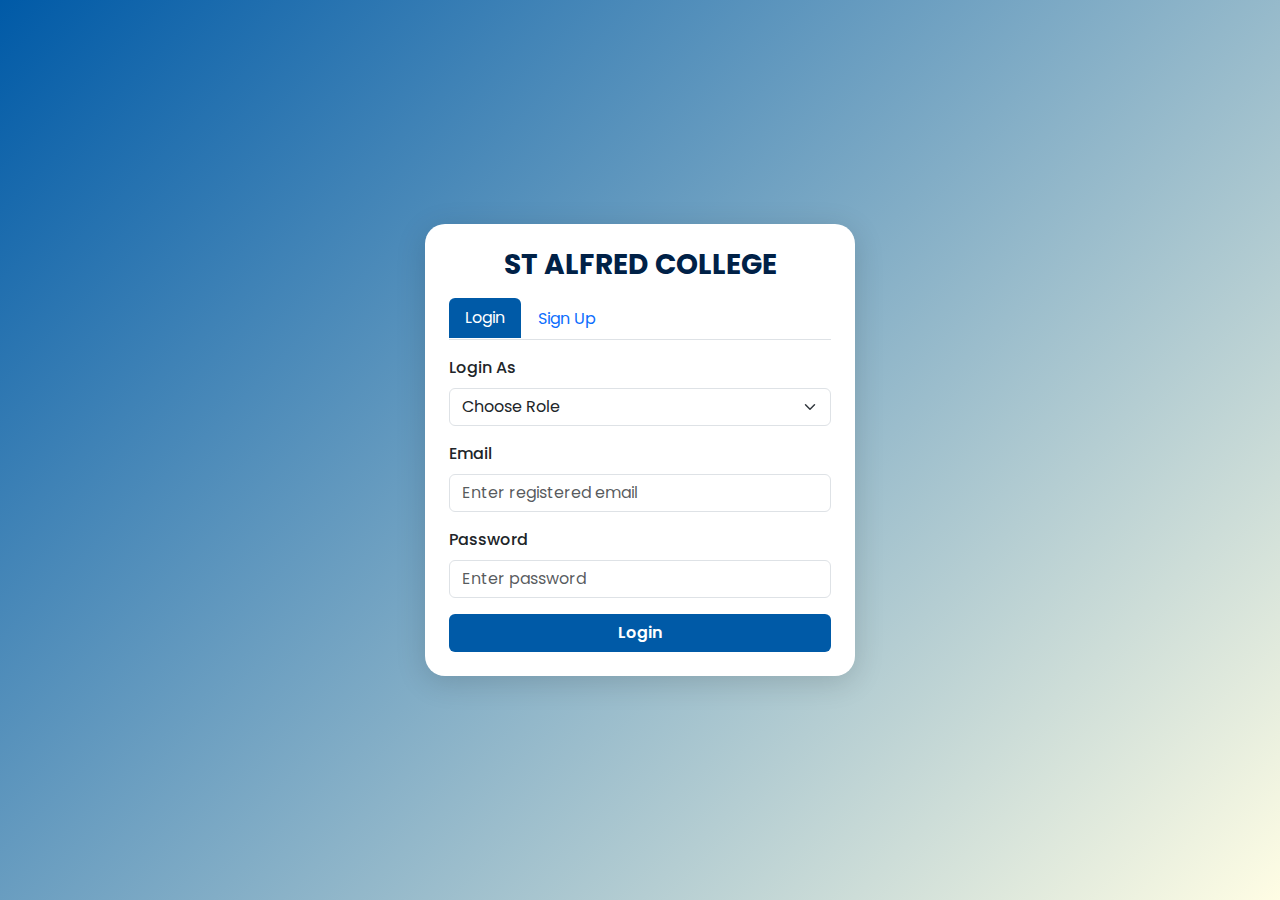
<file: index.html>
<!DOCTYPE html>
<html lang="en">
<head>
  <meta charset="UTF-8" />
  <meta name="viewport" content="width=device-width, initial-scale=1.0" />
  <title>Login / Sign Up - ST ALFRED COLLEGE</title>

  <!-- Bootstrap CSS -->
  <link href="https://cdn.jsdelivr.net/npm/bootstrap@5.3.3/dist/css/bootstrap.min.css" rel="stylesheet" />
  <link href="https://fonts.googleapis.com/css2?family=Poppins:wght@400;600&display=swap" rel="stylesheet" />

  <style>
    body {
      background: linear-gradient(135deg, #005aa7, #fffde4);
      min-height: 100vh;
      display: flex;
      align-items: center;
      justify-content: center;
      font-family: 'Poppins', sans-serif;
      padding: 20px;
    }

    .card {
      border-radius: 20px;
      box-shadow: 0 6px 30px rgba(0, 0, 0, 0.15);
      max-width: 430px;
      width: 100%;
      border: none;
    }

    .card h3 {
      font-weight: 700;
      color: #002147;
    }

    .nav-tabs .nav-link.active {
      background-color: #005aa7;
      color: white;
      border: none;
    }

    .btn-custom {
      background-color: #005aa7;
      color: white;
      font-weight: 600;
      transition: 0.3s;
    }

    .btn-custom:hover {
      background-color: #004080;
      color: #fff;
      transform: scale(1.02);
    }

    .form-label {
      font-weight: 500;
    }
  </style>
</head>

<body>
  <div class="card p-4">
    <h3 class="text-center mb-3">ST ALFRED COLLEGE</h3>

    <!-- Tabs for Login / Signup -->
    <ul class="nav nav-tabs mb-3" id="authTabs" role="tablist">
      <li class="nav-item" role="presentation">
        <button class="nav-link active" id="login-tab" data-bs-toggle="tab" data-bs-target="#login" type="button" role="tab">
          Login
        </button>
      </li>
      <li class="nav-item" role="presentation">
        <button class="nav-link" id="signup-tab" data-bs-toggle="tab" data-bs-target="#signup" type="button" role="tab">
          Sign Up
        </button>
      </li>
    </ul>

    <div class="tab-content">
      <!-- LOGIN -->
      <div class="tab-pane fade show active" id="login" role="tabpanel">
        <form id="loginForm">
          <div class="mb-3">
            <label for="loginRole" class="form-label">Login As</label>
            <select class="form-select" id="loginRole" required>
              <option value="" selected disabled>Choose Role</option>
              <option value="student">Student</option>
              <option value="faculty">Faculty</option>
            </select>
          </div>

          <div class="mb-3">
            <label for="loginUsername" class="form-label">Email</label>
            <input type="email" class="form-control" id="loginUsername" placeholder="Enter registered email" required />
          </div>

          <div class="mb-3">
            <label for="loginPassword" class="form-label">Password</label>
            <input type="password" class="form-control" id="loginPassword" placeholder="Enter password" required />
          </div>

          <button type="submit" class="btn btn-custom w-100">Login</button>
        </form>
      </div>

      <!-- SIGNUP -->
      <div class="tab-pane fade" id="signup" role="tabpanel">
        <form id="signupForm">
          <div class="mb-3">
            <label for="signupRole" class="form-label">Sign Up As</label>
            <select class="form-select" id="signupRole" required>
              <option value="" selected disabled>Choose Role</option>
              <option value="student">Student</option>
              <option value="faculty">Faculty</option>
            </select>
          </div>

          <div class="mb-3">
            <label for="signupName" class="form-label">Full Name</label>
            <input type="text" class="form-control" id="signupName" placeholder="Enter full name" required />
          </div>

          <div class="mb-3">
            <label for="signupEmail" class="form-label">Email</label>
            <input type="email" class="form-control" id="signupEmail" placeholder="Enter email" required />
          </div>

          <div class="mb-3">
            <label for="signupPassword" class="form-label">Password</label>
            <input type="password" class="form-control" id="signupPassword" placeholder="Create password" required />
          </div>

          <button type="submit" class="btn btn-custom w-100">Sign Up</button>
        </form>
      </div>
    </div>
  </div>

  <!-- Bootstrap JS -->
  <script src="https://cdn.jsdelivr.net/npm/bootstrap@5.3.3/dist/js/bootstrap.bundle.min.js"></script>

  <script>
    // SIGNUP
    document.getElementById("signupForm").addEventListener("submit", function (e) {
      e.preventDefault();

      const role = document.getElementById("signupRole").value;
      const name = document.getElementById("signupName").value.trim();
      const email = document.getElementById("signupEmail").value.trim().toLowerCase();
      const password = document.getElementById("signupPassword").value;

      const users = JSON.parse(localStorage.getItem("users")) || [];

      // Check if email already exists
      if (users.some(u => u.email === email)) {
        alert("An account with this email already exists!");
        return;
      }

      // Save new user
      users.push({ role, name, email, password });
      localStorage.setItem("users", JSON.stringify(users));

      alert(`✅ Account created successfully for ${role.toUpperCase()} ${name}!`);

      // Switch back to login tab
      const loginTab = new bootstrap.Tab(document.querySelector('#login-tab'));
      loginTab.show();

      document.getElementById("signupForm").reset();
    });

    // LOGIN
    document.getElementById("loginForm").addEventListener("submit", function (e) {
      e.preventDefault();

      const role = document.getElementById("loginRole").value;
      const email = document.getElementById("loginUsername").value.trim().toLowerCase();
      const password = document.getElementById("loginPassword").value;

      const users = JSON.parse(localStorage.getItem("users")) || [];
      const foundUser = users.find(u => u.email === email && u.password === password && u.role === role);

      if (foundUser) {
        localStorage.setItem("loggedIn", "true");
        localStorage.setItem("userRole", role);
        localStorage.setItem("username", foundUser.name);

        alert(`Welcome back, ${foundUser.name}! Redirecting...`);

        if (role === "student") {
          window.location.href = "home.html";
        } else if (role === "faculty") {
          window.location.href = "faculty_dashboard.html";
        }
      } else {
        alert("❌ Invalid email, password, or role!");
      }
    });
  </script>
</body>
</html>
</file>
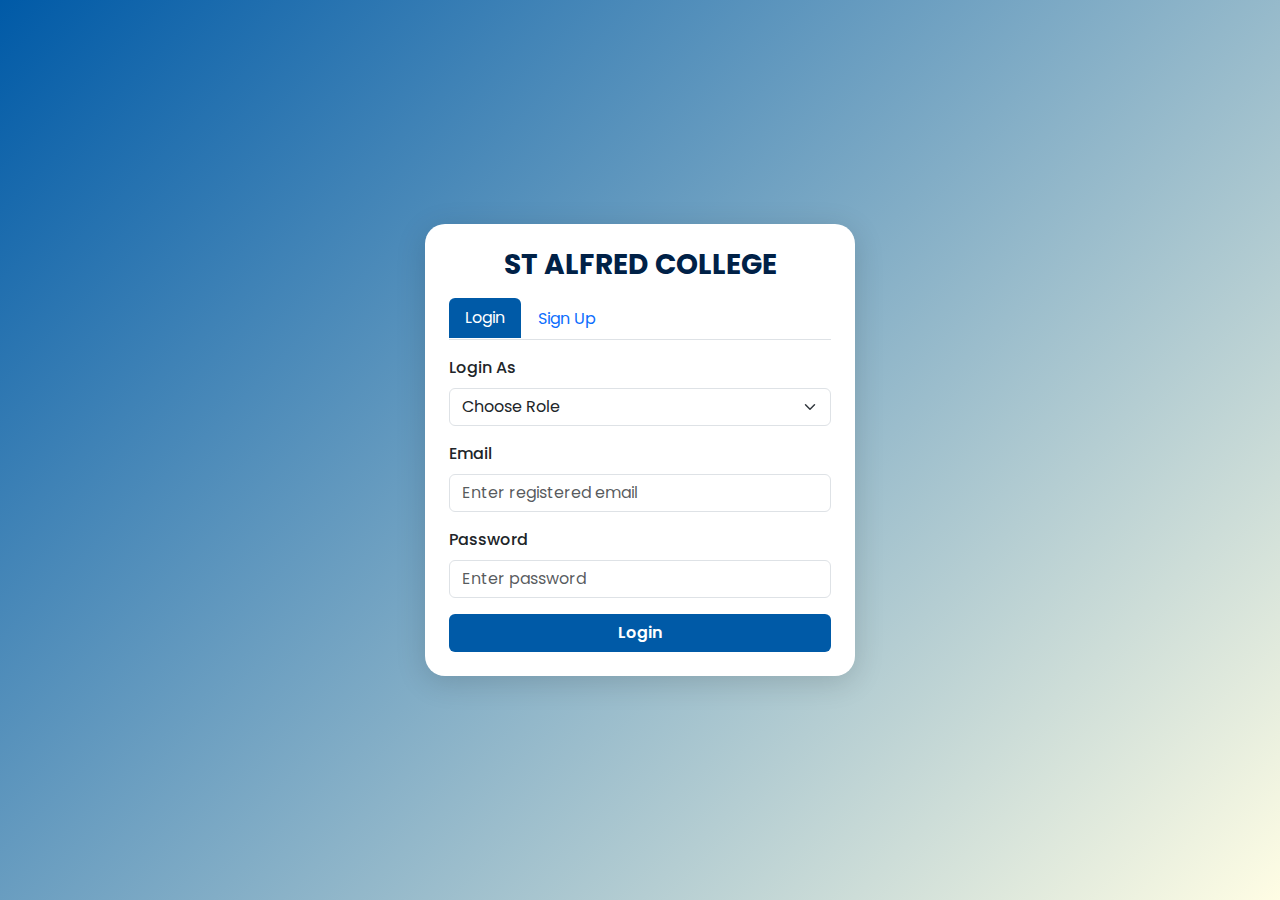
<file: about.html>
<!DOCTYPE html>
<html lang="en">
<head>
  <meta charset="UTF-8" />
  <meta name="viewport" content="width=device-width, initial-scale=1.0">
  <title>About - ST ALFRED COLLEGE OF APPLIED SCIENCES</title>

  <!-- Bootstrap CSS -->
  <link href="https://cdn.jsdelivr.net/npm/bootstrap@5.3.3/dist/css/bootstrap.min.css" rel="stylesheet">
  <!-- Animate.css -->
  <link rel="stylesheet" href="https://cdnjs.cloudflare.com/ajax/libs/animate.css/4.1.1/animate.min.css"/>

  <style>
    body {
      font-family: "Poppins", sans-serif;
      background-color: #f8f9fa;
    }

    .navbar {
      background-color: #002147;
    }

    .navbar-brand, .nav-link {
      color: #fff !important;
    }

    .hero {
      background: linear-gradient(rgba(0,0,0,0.5), rgba(0,0,0,0.5)),
                  url('https://images.unsplash.com/photo-1503676260728-1c00da094a0b?auto=format&fit=crop&w=1350&q=80') center/cover no-repeat;
      color: white;
      text-align: center;
      padding: 120px 20px;
    }

    .hero h1 {
      font-size: 2.5rem;
      font-weight: 700;
    }

    .about-section {
      padding: 60px 0;
    }

    .about-section h2 {
      color: #002147;
      font-weight: 700;
      margin-bottom: 20px;
    }

    .about-section p {
      font-size: 1.1rem;
      color: #555;
      line-height: 1.8;
    }

    .about-image {
      border-radius: 15px;
      overflow: hidden;
      box-shadow: 0 4px 8px rgba(0,0,0,0.2);
      transition: transform 0.3s ease;
    }

    .about-image:hover {
      transform: scale(1.05);
    }

    footer {
      background-color: #002147;
      color: white;
      text-align: center;
      padding: 15px 0;
      margin-top: 50px;
    }
  </style>
</head>
<body>

  <script>
    // Protect page: check login
    if (localStorage.getItem("loggedIn") !== "true") {
      alert("You must log in first!");
      window.location.href = "index.html";
    }

    // Logout
    function logout() {
      localStorage.removeItem("loggedIn");
      alert("Logged out successfully!");
      window.location.href = "index.html";
    }
  </script>

  <!-- Navbar -->
  <nav class="navbar navbar-expand-lg navbar-dark shadow-sm sticky-top">
    <div class="container">
      <a class="navbar-brand fw-bold" href="home.html">ST ALFRED COLLEGE</a>
      <button class="navbar-toggler" type="button" data-bs-toggle="collapse" data-bs-target="#navbarNav">
        <span class="navbar-toggler-icon"></span>
      </button>

      <div class="collapse navbar-collapse" id="navbarNav">
        <ul class="navbar-nav ms-auto">
          <li class="nav-item"><a class="nav-link" href="home.html">Home</a></li>
          <li class="nav-item"><a class="nav-link active" href="about.html">About</a></li>
          <li class="nav-item"><a class="nav-link" href="courses.html">Courses</a></li>
          <li class="nav-item"><a class="nav-link" href="our-gallery.html">Gallery</a></li>
          <li class="nav-item"><a class="nav-link" href="contact.html">Contact</a></li>
          <li class="nav-item"><a class="nav-link" href="#" onclick="logout()">Logout</a></li>
        </ul>
      </div>
    </div>
  </nav>

  <!-- Hero Section -->
  <section class="hero animate__animated animate__fadeInDown">
    <h1>About Our College</h1>
    <p>Excellence in Education, Research, and Innovation since 1995.</p>
  </section>

  <!-- About Section -->
  <section class="about-section container animate__animated animate__fadeInUp">
    <div class="row align-items-center">
      <div class="col-lg-6 mb-4">
        <div class="about-image">
          <img src="https://images.unsplash.com/photo-1581092334511-1c66efb40a2e?auto=format&fit=crop&w=1200&q=80" alt="College Building" class="img-fluid">
        </div>
      </div>
      <div class="col-lg-6">
        <h2>About ST ALFRED COLLEGE</h2>
        <p>
          Founded in <strong>1995</strong>, ST ALFRED COLLEGE OF APPLIED SCIENCES has been committed to nurturing
          academic excellence and innovative learning. With a diverse range of programs, we empower students
          to achieve their personal and professional goals.
        </p>
        <p>
          Our institution stands as a symbol of quality education, fostering research, creativity, and ethical values.
          Our mission is to shape future leaders who can contribute positively to society through knowledge and integrity.
        </p>
        <p>
          We continuously upgrade our infrastructure, faculty development, and academic programs to keep pace with the evolving global standards.
        </p>
      </div>
    </div>
  </section>

  <!-- Footer -->
  <footer>
    <p>© 2025 ST ALFRED COLLEGE OF APPLIED SCIENCES. All rights reserved.</p>
  </footer>

  <!-- Bootstrap JS -->
  <script src="https://cdn.jsdelivr.net/npm/bootstrap@5.3.3/dist/js/bootstrap.bundle.min.js"></script>

</body>
</html>
</file>
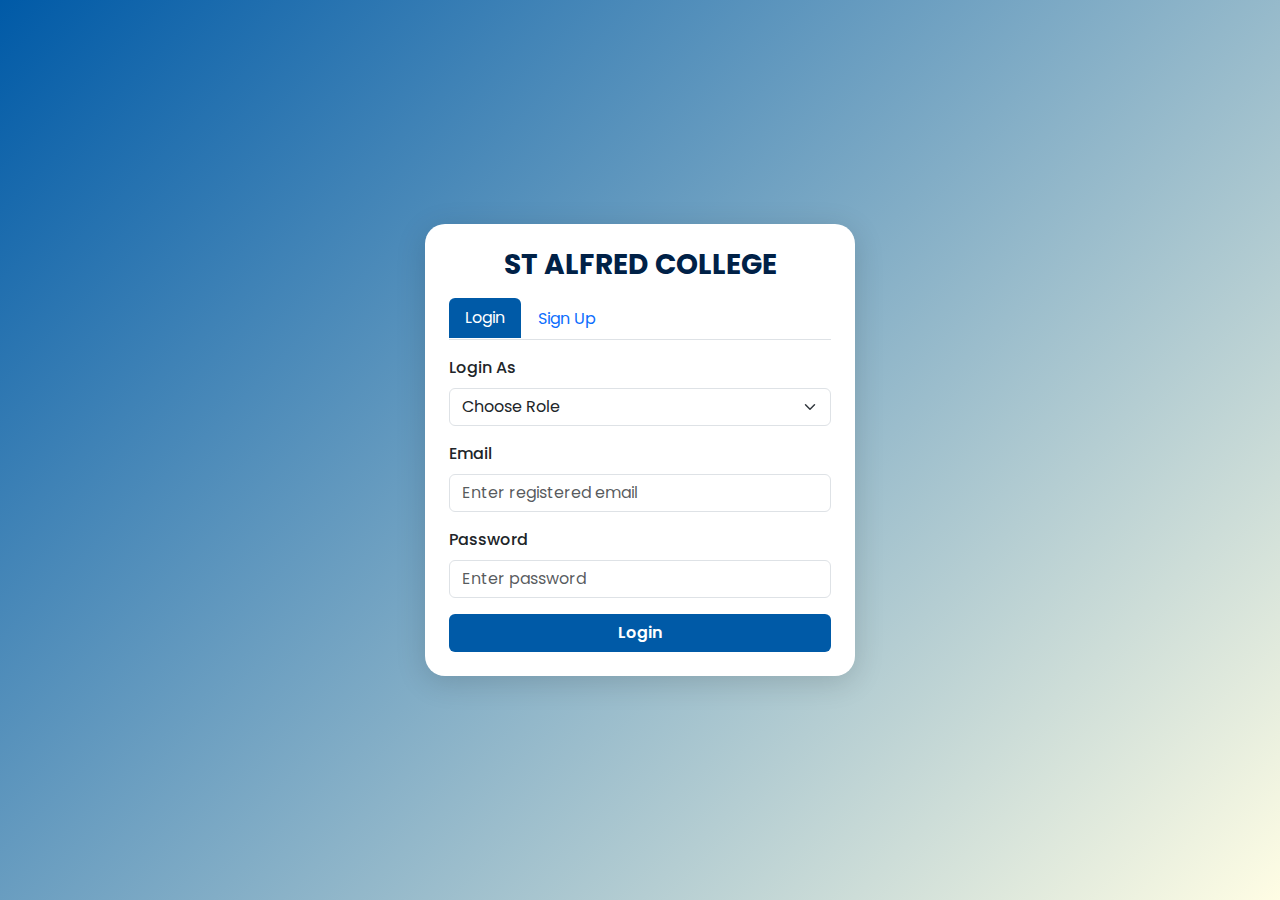
<file: contact.html>
<!DOCTYPE html>
<html lang="en">
<head>
  <meta charset="UTF-8" />
  <meta name="viewport" content="width=device-width, initial-scale=1.0">
  <title>Contact - ST ALFRED COLLEGE OF APPLIED SCIENCES</title>

  <!-- Bootstrap CSS -->
  <link href="https://cdn.jsdelivr.net/npm/bootstrap@5.3.3/dist/css/bootstrap.min.css" rel="stylesheet">
  <!-- Animate.css -->
  <link rel="stylesheet" href="https://cdnjs.cloudflare.com/ajax/libs/animate.css/4.1.1/animate.min.css"/>

  <style>
    body {
      font-family: "Poppins", sans-serif;
      background-color: #f8f9fa;
    }

    .navbar {
      background-color: #002147;
    }

    .navbar-brand, .nav-link {
      color: #fff !important;
    }

    .hero {
      background: linear-gradient(rgba(0,0,0,0.6), rgba(0,0,0,0.6)),
                  url('https://images.unsplash.com/photo-1521737604893-d14cc237f11d?auto=format&fit=crop&w=1350&q=80') center/cover no-repeat;
      color: white;
      text-align: center;
      padding: 120px 20px;
    }

    .hero h1 {
      font-size: 2.5rem;
      font-weight: 700;
    }

    .contact-section {
      padding: 60px 0;
    }

    .contact-section h2 {
      color: #002147;
      font-weight: 700;
      margin-bottom: 20px;
    }

    .contact-info p {
      font-size: 1.1rem;
      margin-bottom: 10px;
      color: #333;
    }

    .form-control:focus {
      box-shadow: 0 0 5px rgba(0,33,71,0.5);
      border-color: #002147;
    }

    .btn-custom {
      background-color: #ffc107;
      color: #002147;
      font-weight: 600;
    }

    .btn-custom:hover {
      background-color: #e0a800;
      color: #002147;
      transform: scale(1.05);
      transition: 0.3s ease;
    }

    footer {
      background-color: #002147;
      color: white;
      text-align: center;
      padding: 15px 0;
      margin-top: 50px;
    }

    iframe {
      border-radius: 10px;
    }
  </style>
</head>
<body>

  <script>
    // Protect page: check login
    if (localStorage.getItem("loggedIn") !== "true") {
      alert("You must log in first!");
      window.location.href = "index.html";
    }

    // Logout
    function logout() {
      localStorage.removeItem("loggedIn");
      alert("Logged out successfully!");
      window.location.href = "index.html";
    }
  </script>

  <!-- Navbar -->
  <nav class="navbar navbar-expand-lg navbar-dark shadow-sm sticky-top">
    <div class="container">
      <a class="navbar-brand fw-bold" href="home.html">ST ALFRED COLLEGE</a>
      <button class="navbar-toggler" type="button" data-bs-toggle="collapse" data-bs-target="#navbarNav">
        <span class="navbar-toggler-icon"></span>
      </button>

      <div class="collapse navbar-collapse" id="navbarNav">
        <ul class="navbar-nav ms-auto">
          <li class="nav-item"><a class="nav-link" href="home.html">Home</a></li>
          <li class="nav-item"><a class="nav-link" href="about.html">About</a></li>
          <li class="nav-item"><a class="nav-link" href="courses.html">Courses</a></li>
          <li class="nav-item"><a class="nav-link" href="our-gallery.html">Gallery</a></li>
          <li class="nav-item"><a class="nav-link active" href="contact.html">Contact</a></li>
          <li class="nav-item"><a class="nav-link" href="#" onclick="logout()">Logout</a></li>
        </ul>
      </div>
    </div>
  </nav>

  <!-- Hero Section -->
  <section class="hero animate__animated animate__fadeInDown">
    <h1>Contact Us</h1>
    <p>We’d love to hear from you! Reach out for inquiries, admissions, or collaborations.</p>
  </section>

  <!-- Contact Section -->
  <section class="contact-section container animate__animated animate__fadeInUp">
    <div class="row align-items-center">
      <div class="col-lg-6 mb-4">
        <h2>Get in Touch</h2>
        <div class="contact-info">
          <p><strong>Email:</strong> info@scollege.edu</p>
          <p><strong>Phone:</strong> +91 98765 43210</p>
          <p><strong>Address:</strong> Mallappally, Kerala, India</p>
        </div>
        <form>
          <div class="mb-3">
            <label class="form-label">Your Name</label>
            <input type="text" class="form-control" placeholder="Enter your name" required>
          </div>
          <div class="mb-3">
            <label class="form-label">Email</label>
            <input type="email" class="form-control" placeholder="Enter your email" required>
          </div>
          <div class="mb-3">
            <label class="form-label">Message</label>
            <textarea class="form-control" rows="4" placeholder="Write your message..." required></textarea>
          </div>
          <button type="submit" class="btn btn-custom">Send Message</button>
        </form>
      </div>

      <div class="col-lg-6">
        <h2>Find Us</h2>
        <iframe
          src="https://www.google.com/maps?q=Mallappally,%20Kerala,%20India&output=embed"
          width="100%" height="350" style="border:0;" allowfullscreen="" loading="lazy">
        </iframe>
      </div>
    </div>
  </section>

  <!-- Footer -->
  <footer>
    <p>© 2025 ST ALFRED COLLEGE OF APPLIED SCIENCES. All rights reserved.</p>
  </footer>

  <!-- Bootstrap JS -->
  <script src="https://cdn.jsdelivr.net/npm/bootstrap@5.3.3/dist/js/bootstrap.bundle.min.js"></script>

</body>
</html>
</file>
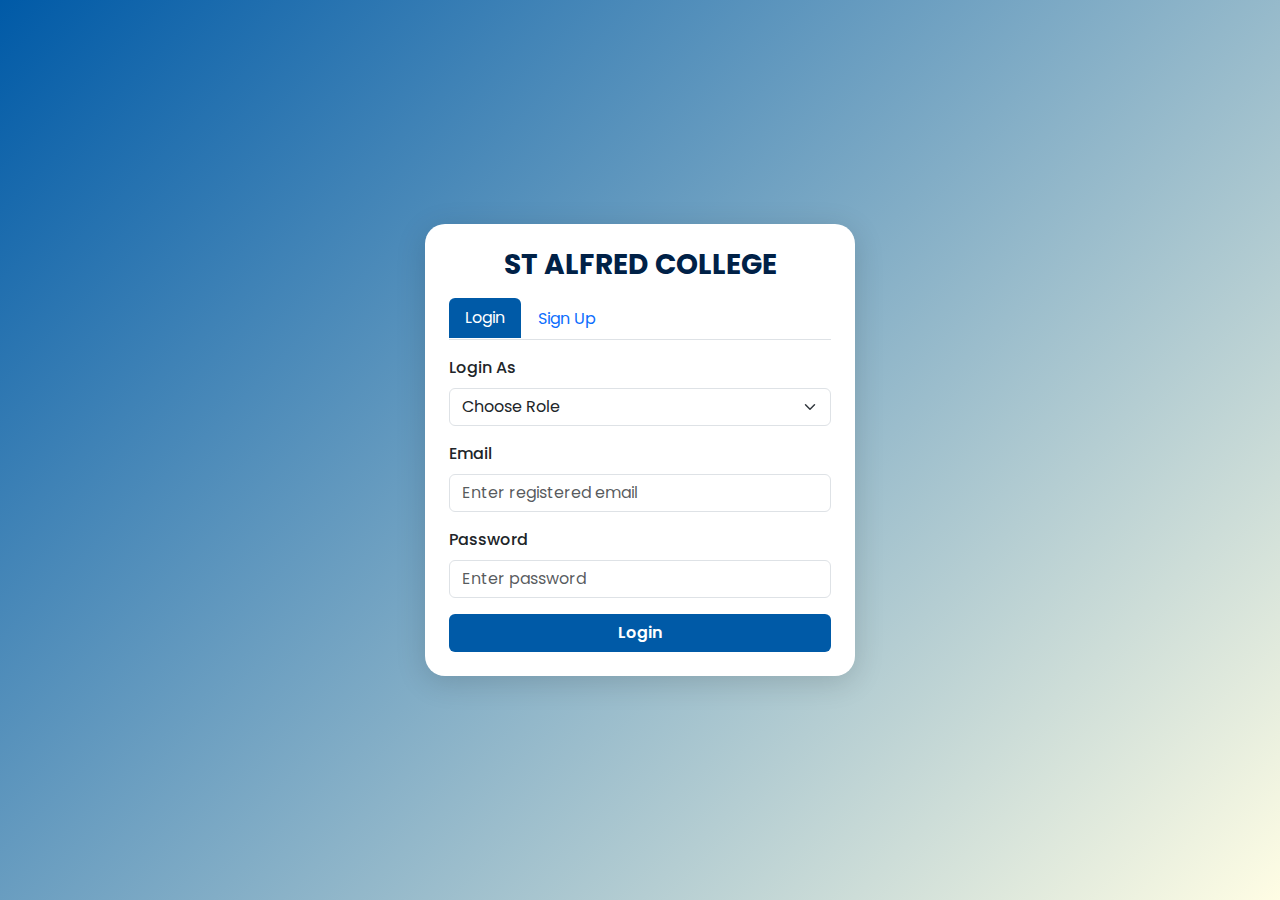
<file: faculty-achievements.html>
<!DOCTYPE html>
<html lang="en">
<head>
  <meta charset="UTF-8">
  <meta name="viewport" content="width=device-width, initial-scale=1.0">
  <title>Faculty Achievements - ST ALFRED COLLEGE</title>
  <link href="https://cdn.jsdelivr.net/npm/bootstrap@5.3.3/dist/css/bootstrap.min.css" rel="stylesheet">
</head>
<body>
  <script>
    if(localStorage.getItem("userRole")!=="faculty"){alert("Access denied! Login as faculty.");location.href="index.html";}
  </script>

  <div class="container mt-5">
    <h2 class="text-center text-primary mb-4">My Achievements</h2>
    <ul class="list-group">
      <li class="list-group-item">Published a research paper on AI (2024)</li>
      <li class="list-group-item">Received “Best Faculty” award (2023)</li>
      <li class="list-group-item">Guided 5 final-year student projects</li>
    </ul>
    <div class="mt-3">
      <a href="faculty_dashboard.html" class="btn btn-outline-secondary">← Back</a>
    </div>
  </div>
</body>
</html>
</file>
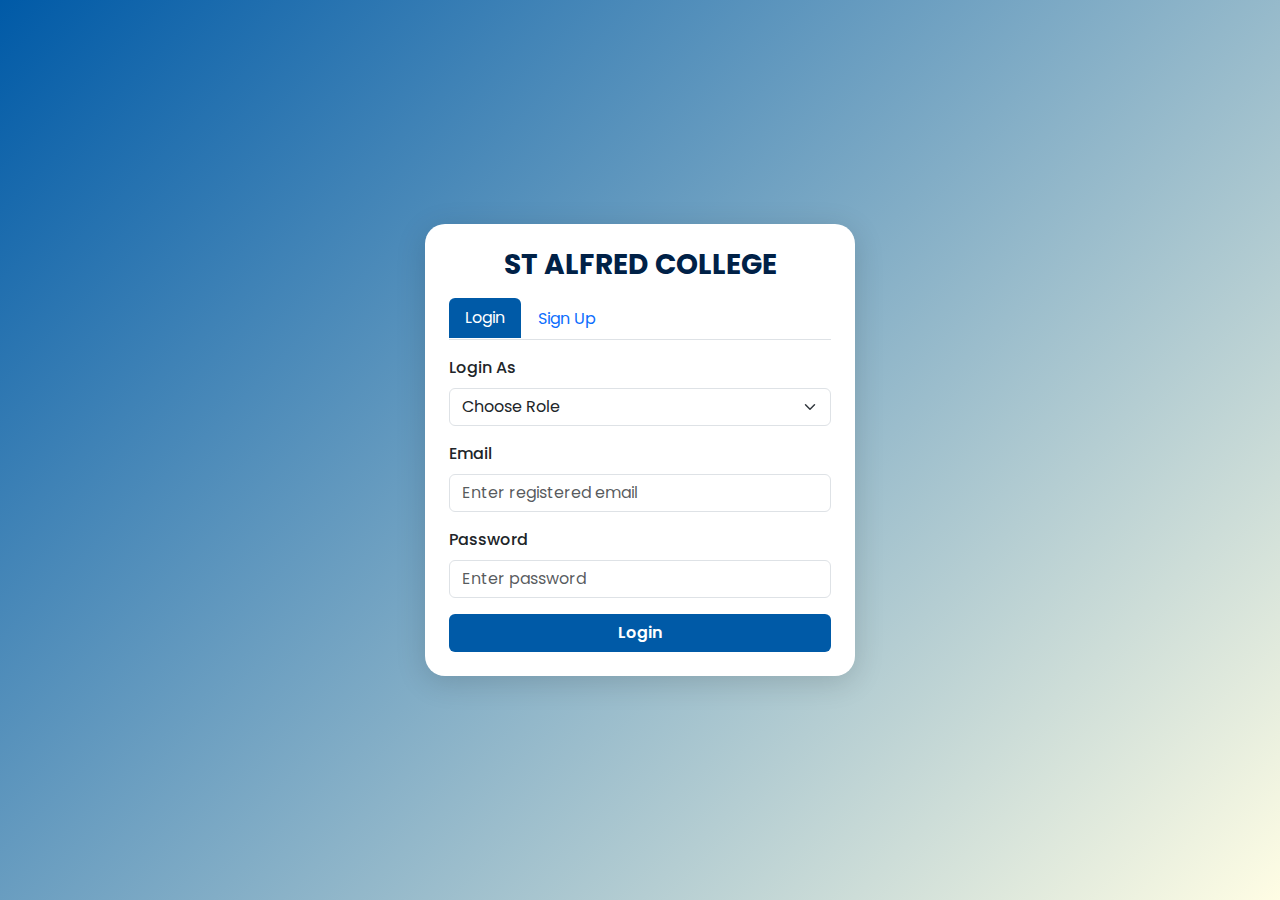
<file: faculty-attendance.html>
<!DOCTYPE html>
<html lang="en">
<head>
  <meta charset="UTF-8">
  <meta name="viewport" content="width=device-width, initial-scale=1.0">
  <title>Faculty Attendance - ST ALFRED COLLEGE</title>
  <link href="https://cdn.jsdelivr.net/npm/bootstrap@5.3.3/dist/css/bootstrap.min.css" rel="stylesheet">
  <style>
    body { background: #f4f6f9; font-family: 'Poppins', sans-serif; }
    .container { margin-top: 60px; }
  </style>
</head>
<body>
  <script>
    if(localStorage.getItem("userRole")!=="faculty"){alert("Access denied! Login as faculty.");location.href="index.html";}
  </script>

  <div class="container">
    <h2 class="text-center mb-4 text-primary">Attendance Management</h2>
    <form>
      <div class="mb-3">
        <label for="batch" class="form-label">Select Batch</label>
        <select class="form-select" id="batch">
          <option selected disabled>Choose batch</option>
          <option>Batch A</option>
          <option>Batch B</option>
        </select>
      </div>
      <div class="mb-3">
        <label class="form-label">Date</label>
        <input type="date" class="form-control">
      </div>
      <button class="btn btn-primary">Mark Attendance</button>
    </form>

    <a href="faculty_dashboard.html" class="btn btn-outline-secondary mt-3">← Back</a>
  </div>
</body>
</html>
</file>
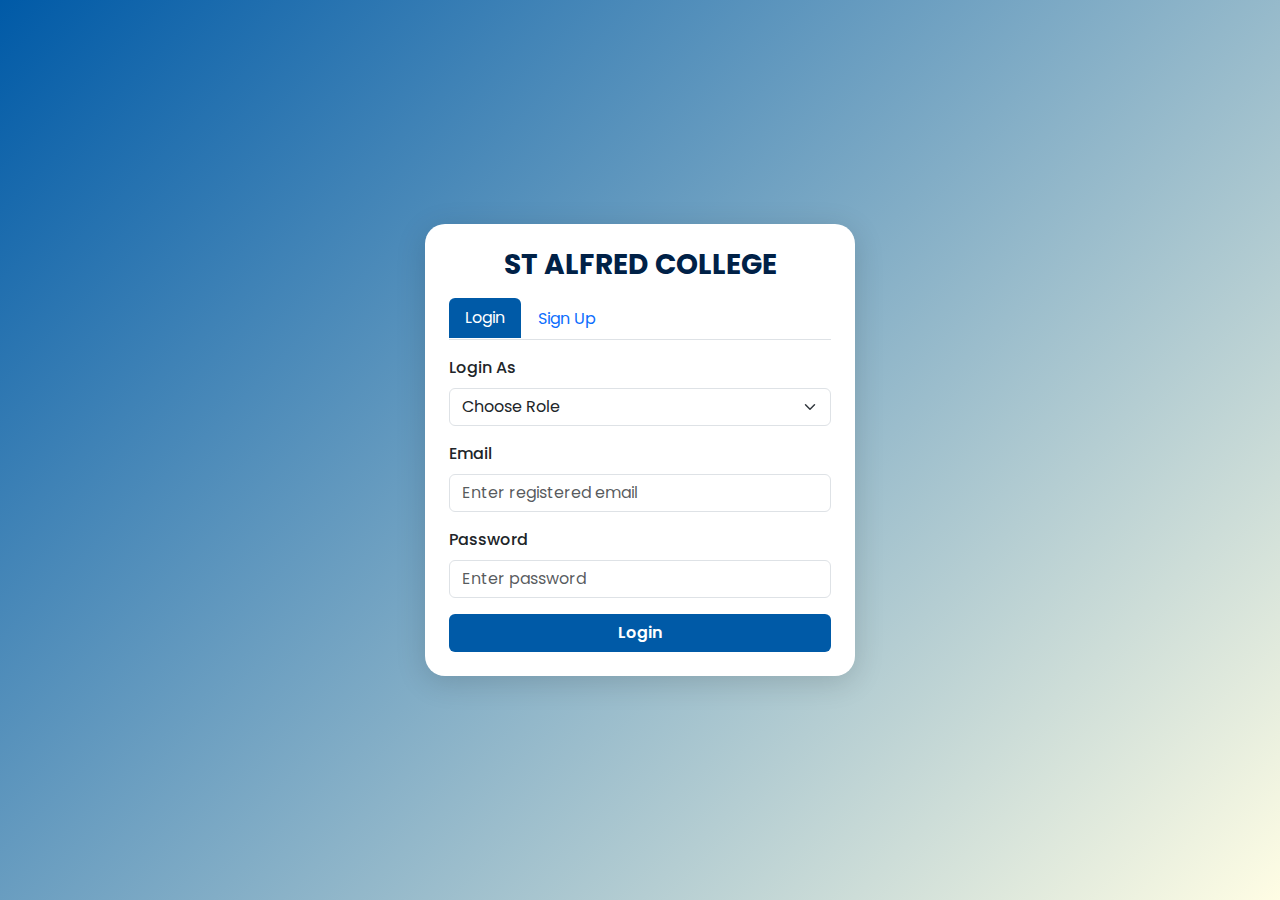
<file: faculty-batches.html>
<!DOCTYPE html>
<html lang="en">
<head>
  <meta charset="UTF-8">
  <meta name="viewport" content="width=device-width, initial-scale=1.0">
  <title>Batches - ST ALFRED COLLEGE</title>
  <link href="https://cdn.jsdelivr.net/npm/bootstrap@5.3.3/dist/css/bootstrap.min.css" rel="stylesheet">
  <style>
    body { background: #f4f6f9; font-family: 'Poppins', sans-serif; }
  </style>
</head>
<body>
  <script>
    if(localStorage.getItem("userRole")!=="faculty"){alert("Access denied! Login as faculty.");location.href="index.html";}
  </script>

  <div class="container mt-5">
    <h2 class="text-center mb-4 text-primary">My Batches</h2>
    <table class="table table-striped table-bordered">
      <thead class="table-dark">
        <tr>
          <th>Batch ID</th>
          <th>Course</th>
          <th>Students</th>
          <th>Action</th>
        </tr>
      </thead>
      <tbody>
        <tr><td>001</td><td>BCA</td><td>30</td><td><button class="btn btn-primary btn-sm">View</button></td></tr>
        <tr><td>002</td><td>B.Sc CS</td><td>28</td><td><button class="btn btn-primary btn-sm">View</button></td></tr>
      </tbody>
    </table>
    <a href="faculty_dashboard.html" class="btn btn-outline-secondary">← Back</a>
  </div>
</body>
</html>
</file>
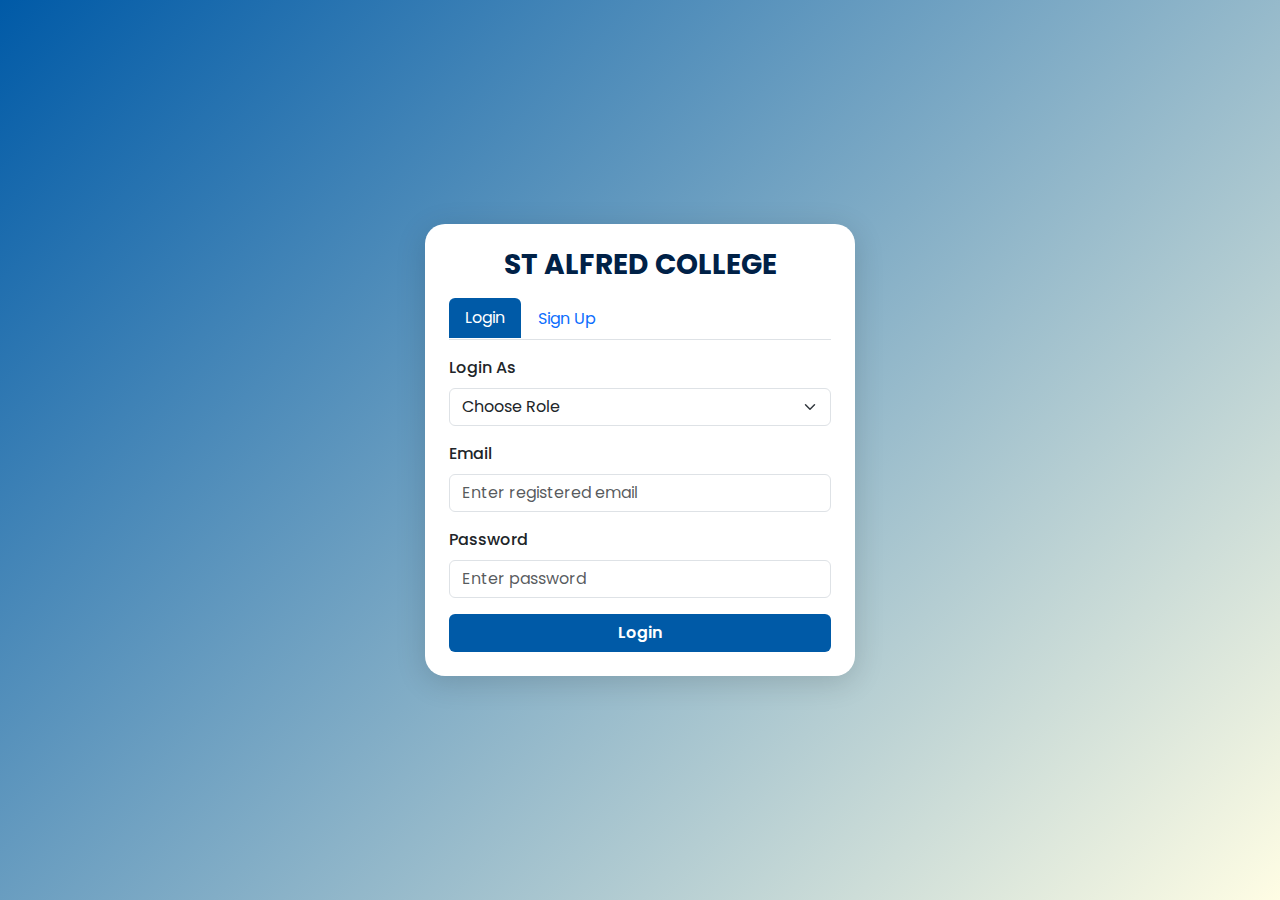
<file: faculty-daily-progress.html>
<!DOCTYPE html>
<html lang="en">
<head>
  <meta charset="UTF-8">
  <meta name="viewport" content="width=device-width, initial-scale=1.0">
  <title>Daily Progress - ST ALFRED COLLEGE</title>
  <link href="https://cdn.jsdelivr.net/npm/bootstrap@5.3.3/dist/css/bootstrap.min.css" rel="stylesheet">
  <style>
    body { font-family: 'Poppins', sans-serif; background: #f4f6f9; }
    .container { margin-top: 60px; }
  </style>
</head>
<body>
  <script>
    if(localStorage.getItem("userRole")!=="faculty"){alert("Access denied! Login as faculty.");location.href="index.html";}
  </script>

  <div class="container">
    <h2 class="text-center text-primary mb-4">Daily Progress Report</h2>
    <form>
      <div class="mb-3">
        <label class="form-label">Select Batch</label>
        <select class="form-select">
          <option selected disabled>Choose batch</option>
          <option>Batch A</option>
          <option>Batch B</option>
        </select>
      </div>
      <div class="mb-3">
        <label class="form-label">Topic Covered</label>
        <input type="text" class="form-control" placeholder="Enter topic">
      </div>
      <div class="mb-3">
        <label class="form-label">Remarks</label>
        <textarea class="form-control" rows="3" placeholder="Enter remarks"></textarea>
      </div>
      <button class="btn btn-success">Submit</button>
    </form>

    <a href="faculty_dashboard.html" class="btn btn-outline-secondary mt-3">← Back</a>
  </div>
</body>
</html>
</file>
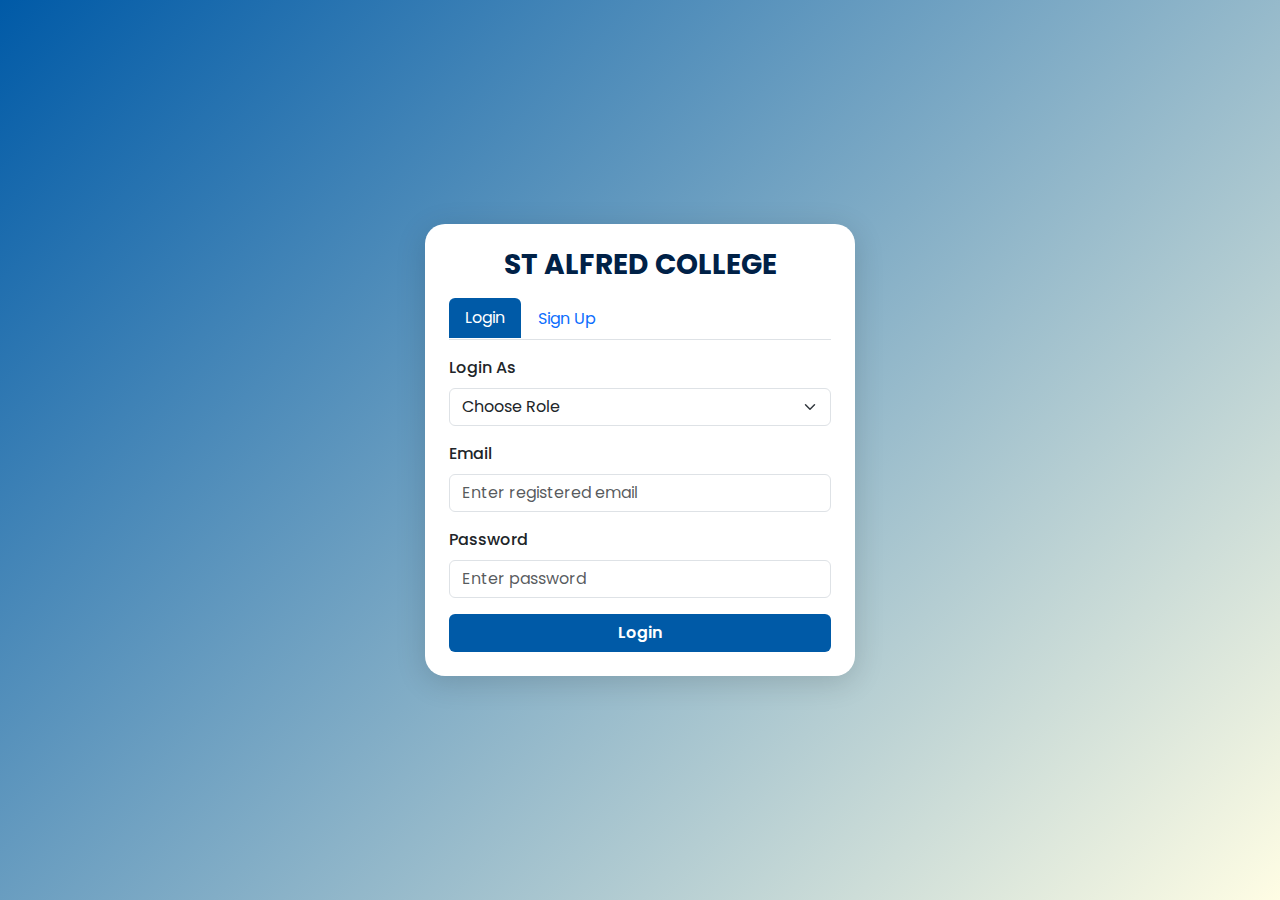
<file: faculty-messages.html>
<!DOCTYPE html>
<html lang="en">
<head>
  <meta charset="UTF-8">
  <meta name="viewport" content="width=device-width, initial-scale=1.0">
  <title>Messages - ST ALFRED COLLEGE</title>
  <link href="https://cdn.jsdelivr.net/npm/bootstrap@5.3.3/dist/css/bootstrap.min.css" rel="stylesheet">
</head>
<body>
  <script>
    if(localStorage.getItem("userRole")!=="faculty"){alert("Access denied! Login as faculty.");location.href="index.html";}
  </script>

  <div class="container mt-5">
    <h2 class="text-center text-primary mb-4">Messages</h2>
    <div class="list-group">
      <a href="#" class="list-group-item list-group-item-action">
        <strong>Admin:</strong> Faculty meeting scheduled for Monday.
      </a>
      <a href="#" class="list-group-item list-group-item-action">
        <strong>Student (Asha):</strong> Request for attendance update.
      </a>
    </div>
    <div class="mt-3">
      <a href="faculty_dashboard.html" class="btn btn-outline-secondary">← Back</a>
    </div>
  </div>
</body>
</html>
</file>
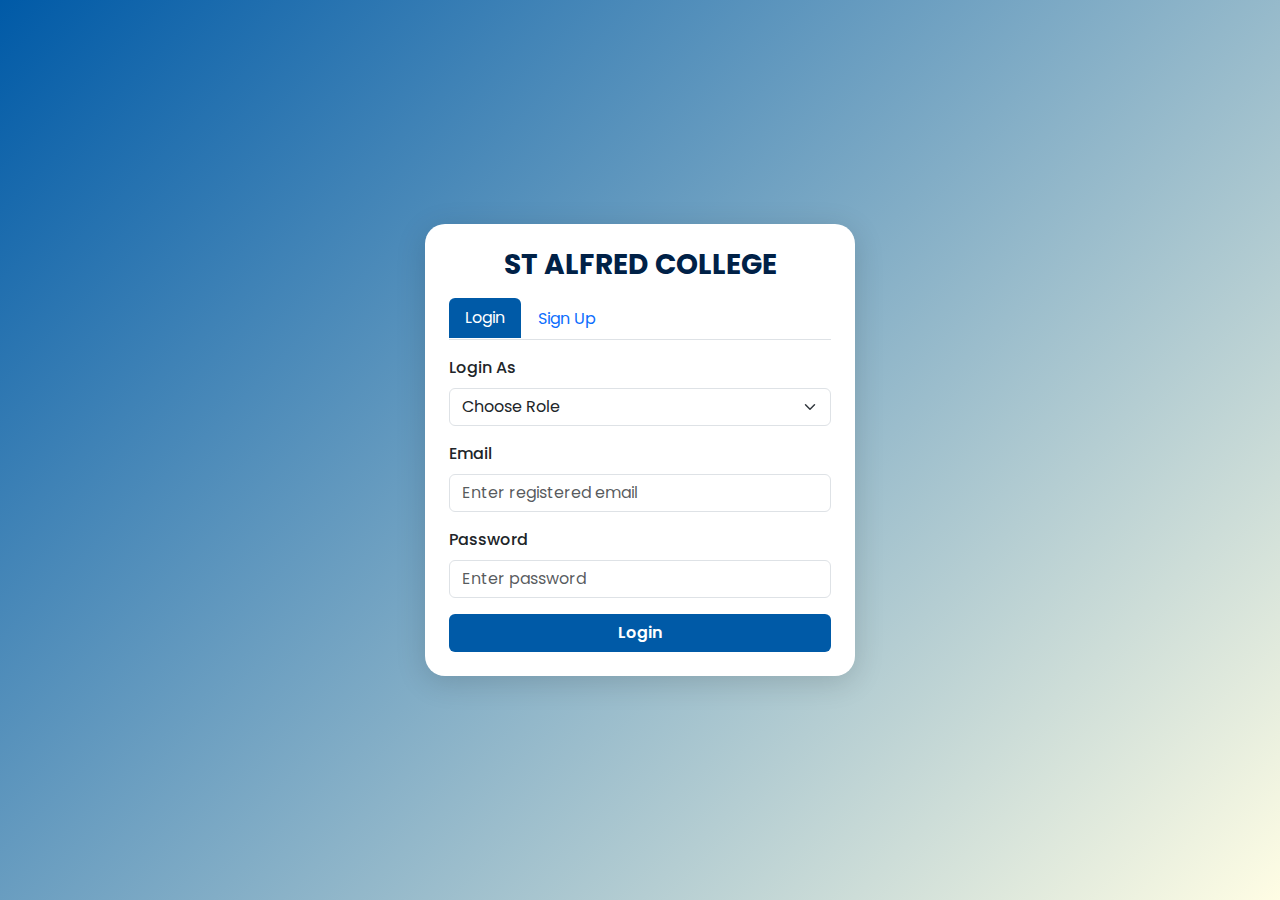
<file: faculty-profile.html>
<!DOCTYPE html>
<html lang="en">
<head>
  <meta charset="UTF-8">
  <meta name="viewport" content="width=device-width, initial-scale=1.0">
  <title>Faculty Profile - ST ALFRED COLLEGE</title>
  <link href="https://cdn.jsdelivr.net/npm/bootstrap@5.3.3/dist/css/bootstrap.min.css" rel="stylesheet">
  <style>
    body { font-family: 'Poppins', sans-serif; background: #f4f6f9; }
    .profile-card { background: white; border-radius: 15px; box-shadow: 0 4px 15px rgba(0,0,0,0.1); padding: 30px; max-width: 600px; margin: 50px auto; }
    .btn-custom { background-color: #002147; color: #fff; }
    .btn-custom:hover { background-color: #004080; }
  </style>
</head>
<body>
  <script>
    if(localStorage.getItem("userRole")!=="faculty"){alert("Access denied! Login as faculty.");location.href="index.html";}
  </script>

  <div class="profile-card text-center">
    <h2 class="mb-3 text-primary">Faculty Profile</h2>
    <img src="https://via.placeholder.com/120" class="rounded-circle mb-3" alt="Profile">
    <h5 id="facultyName">John Doe</h5>
    <p>Email: john.doe@alfredcollege.edu</p>
    <p>Department: Computer Science</p>
    <button class="btn btn-custom">Edit Profile</button>
    <div class="mt-3">
      <a href="faculty_dashboard.html" class="btn btn-outline-secondary btn-sm">← Back to Dashboard</a>
    </div>
  </div>
</body>
</html>
</file>
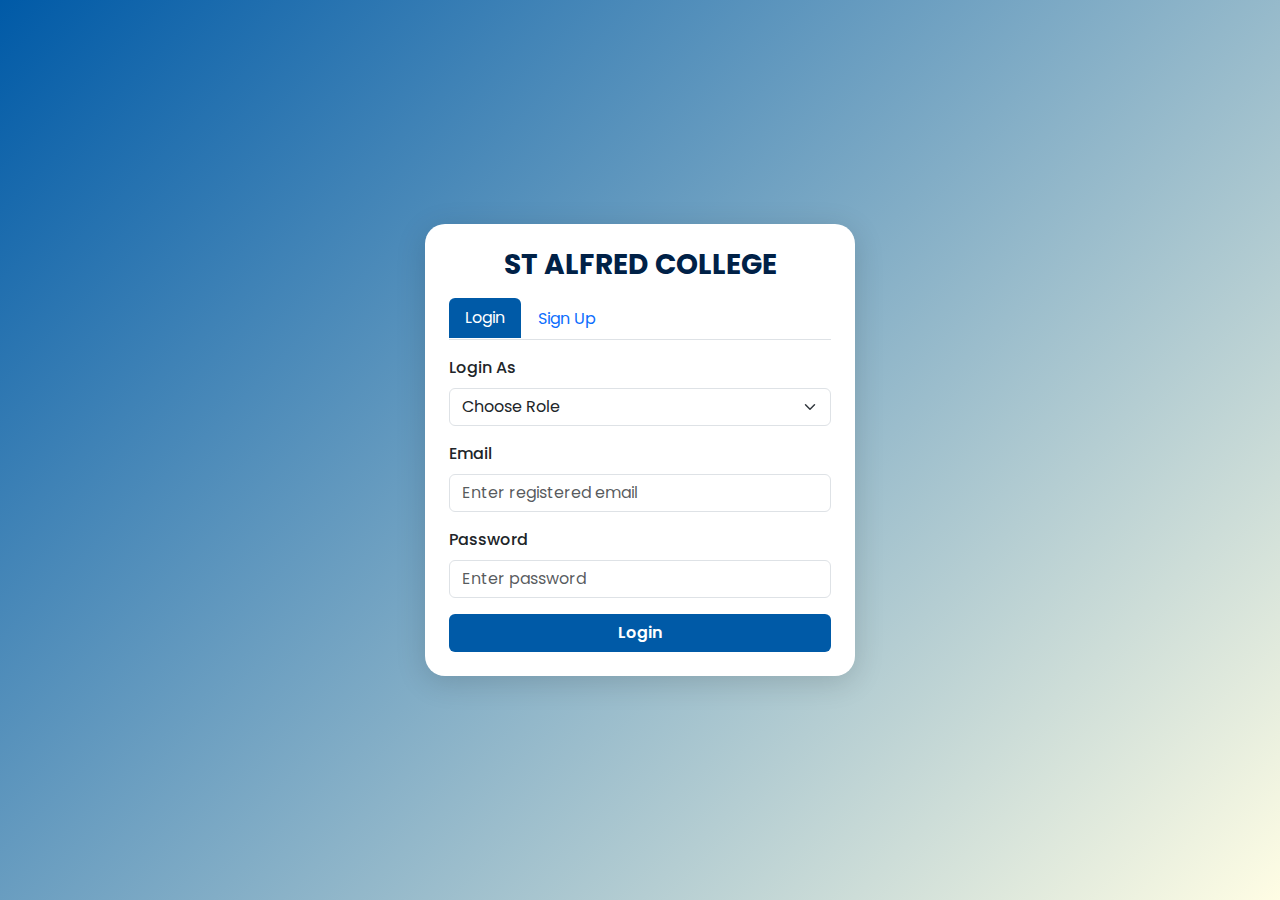
<file: faculty_dashboard.html>
<!DOCTYPE html>
<html lang="en">
<head>
  <meta charset="UTF-8" />
  <meta name="viewport" content="width=device-width, initial-scale=1.0">
  <title>Faculty Dashboard - ST ALFRED COLLEGE OF APPLIED SCIENCES</title>

  <!-- Bootstrap -->
  <link href="https://cdn.jsdelivr.net/npm/bootstrap@5.3.3/dist/css/bootstrap.min.css" rel="stylesheet">
  <!-- Icons -->
  <link href="https://cdn.jsdelivr.net/npm/bootstrap-icons@1.11.3/font/bootstrap-icons.css" rel="stylesheet">
  <!-- Animate.css -->
  <link rel="stylesheet" href="https://cdnjs.cloudflare.com/ajax/libs/animate.css/4.1.1/animate.min.css"/>

  <style>
    body {
      font-family: "Poppins", sans-serif;
      background-color: #f4f6f9;
      min-height: 100vh;
    }

    .navbar {
      background-color: #002147;
    }

    .navbar-brand, .nav-link {
      color: white !important;
    }

    .dashboard-header {
      background: linear-gradient(135deg, #002147, #003d7a);
      color: white;
      text-align: center;
      padding: 70px 20px;
    }

    .dashboard-header h1 {
      font-weight: 700;
    }

    .card {
      border: none;
      border-radius: 12px;
      box-shadow: 0 4px 10px rgba(0,0,0,0.1);
      transition: transform 0.3s ease, box-shadow 0.3s ease;
    }

    .card:hover {
      transform: translateY(-5px);
      box-shadow: 0 6px 15px rgba(0,0,0,0.2);
    }

    .icon-circle {
      width: 60px;
      height: 60px;
      background-color: #002147;
      color: white;
      border-radius: 50%;
      display: flex;
      align-items: center;
      justify-content: center;
      font-size: 1.5rem;
      margin-bottom: 10px;
    }

    footer {
      background-color: #002147;
      color: white;
      text-align: center;
      padding: 15px 0;
      margin-top: 50px;
    }
  </style>
</head>

<body>
  <!-- Protect Faculty Dashboard -->
  <script>
    document.addEventListener("DOMContentLoaded", () => {
      const loggedIn = localStorage.getItem("loggedIn");
      const userRole = localStorage.getItem("userRole");

      if (loggedIn !== "true" || userRole !== "faculty") {
        alert("Access denied! Please log in as Faculty.");
        window.location.href = "index.html";
      }
    });

    function logout() {
      localStorage.removeItem("loggedIn");
      localStorage.removeItem("userRole");
      alert("You have been logged out.");
      window.location.href = "index.html";
    }
  </script>

  <!-- Navbar -->
  <nav class="navbar navbar-expand-lg navbar-dark shadow-sm sticky-top">
    <div class="container">
      <a class="navbar-brand fw-bold" href="#">Faculty Dashboard</a>
      <button class="navbar-toggler" type="button" data-bs-toggle="collapse" data-bs-target="#navbarNav">
        <span class="navbar-toggler-icon"></span>
      </button>

      <div class="collapse navbar-collapse" id="navbarNav">
        <ul class="navbar-nav ms-auto">
          <li class="nav-item"><a class="nav-link active" href="#">Dashboard</a></li>
          <li class="nav-item"><a class="nav-link" href="faculty-profile.html">Profile</a></li>
          <li class="nav-item"><a class="nav-link" href="faculty-tasks.html">Tasks</a></li>
          <li class="nav-item"><a class="nav-link" href="faculty-attendance.html">Attendance</a></li>
          <li class="nav-item"><a class="nav-link text-warning" href="#" onclick="logout()"><i class="bi bi-box-arrow-right"></i> Logout</a></li>
        </ul>
      </div>
    </div>
  </nav>

  <!-- Header -->
  <header class="dashboard-header animate__animated animate__fadeInDown">
    <h1>Welcome, Faculty!</h1>
    <p>Manage your tasks, attendance, and student progress all in one place.</p>
  </header>

  <!-- Dashboard Cards -->
  <section class="container py-5 animate__animated animate__fadeInUp">
    <div class="row g-4">
      <div class="col-md-4">
        <div class="card text-center p-4">
          <div class="icon-circle mx-auto"><i class="bi bi-person-lines-fill"></i></div>
          <h5>My Profile</h5>
          <p>View and update your profile details.</p>
          <a href="faculty-profile.html" class="btn btn-outline-primary btn-sm">Go</a>
        </div>
      </div>

      <div class="col-md-4">
        <div class="card text-center p-4">
          <div class="icon-circle mx-auto"><i class="bi bi-clipboard-check"></i></div>
          <h5>Attendance</h5>
          <p>Mark and view student attendance.</p>
          <a href="faculty-attendance.html" class="btn btn-outline-primary btn-sm">Open</a>
        </div>
      </div>

      <div class="col-md-4">
        <div class="card text-center p-4">
          <div class="icon-circle mx-auto"><i class="bi bi-journal-text"></i></div>
          <h5>Daily Progress</h5>
          <p>Record daily progress for your batches.</p>
          <a href="faculty-daily-progress.html" class="btn btn-outline-primary btn-sm">Open</a>
        </div>
      </div>

      <div class="col-md-4">
        <div class="card text-center p-4">
          <div class="icon-circle mx-auto"><i class="bi bi-people-fill"></i></div>
          <h5>Batch Management</h5>
          <p>Manage your assigned student batches.</p>
          <a href="faculty-batches.html" class="btn btn-outline-primary btn-sm">Manage</a>
        </div>
      </div>

      <div class="col-md-4">
        <div class="card text-center p-4">
          <div class="icon-circle mx-auto"><i class="bi bi-trophy"></i></div>
          <h5>Achievements</h5>
          <p>View your academic and professional achievements.</p>
          <a href="faculty-achievements.html" class="btn btn-outline-primary btn-sm">View</a>
        </div>
      </div>

      <div class="col-md-4">
        <div class="card text-center p-4">
          <div class="icon-circle mx-auto"><i class="bi bi-chat-dots-fill"></i></div>
          <h5>Messages</h5>
          <p>Stay connected with students and staff.</p>
          <a href="faculty-messages.html" class="btn btn-outline-primary btn-sm">Check</a>
        </div>
      </div>
    </div>
  </section>

  <footer>
    <p>© 2025 ST ALFRED COLLEGE OF APPLIED SCIENCES | Faculty Portal</p>
  </footer>

  <script src="https://cdn.jsdelivr.net/npm/bootstrap@5.3.3/dist/js/bootstrap.bundle.min.js"></script>
</body>
</html>
</file>
